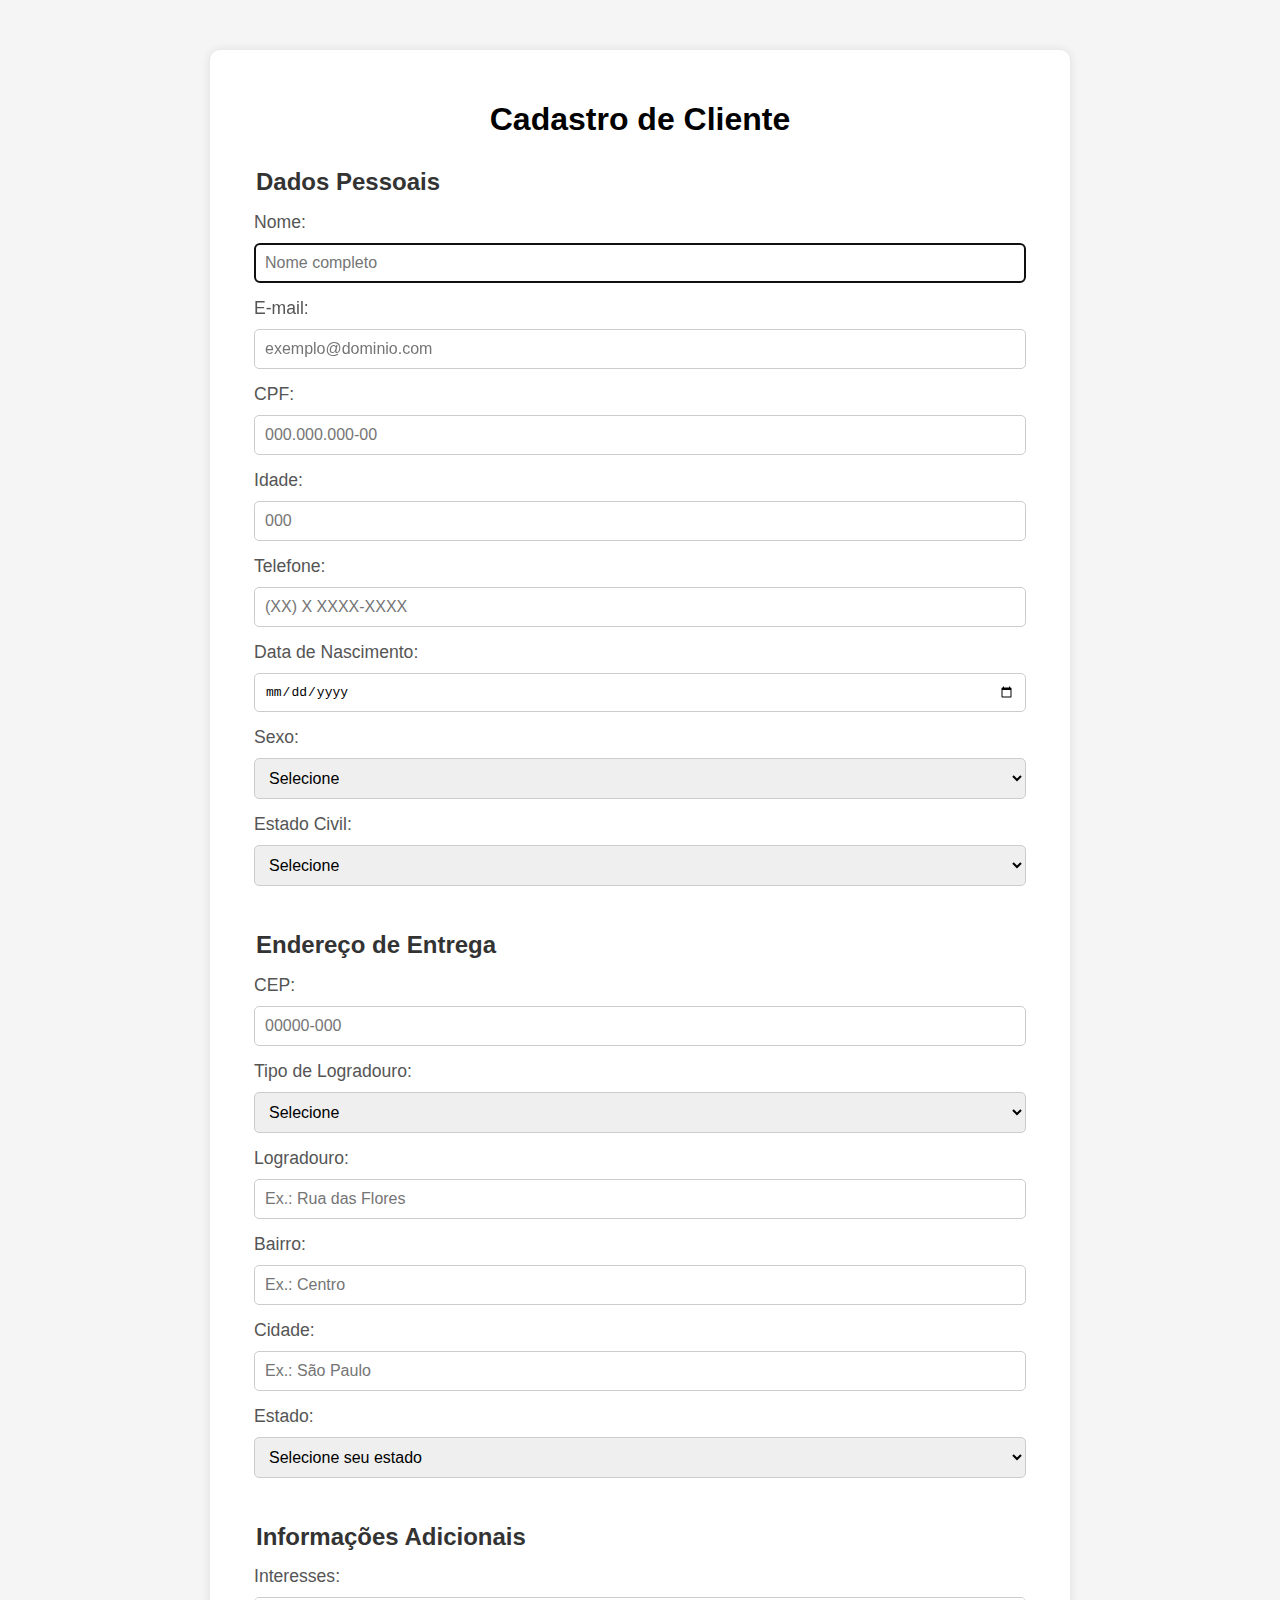
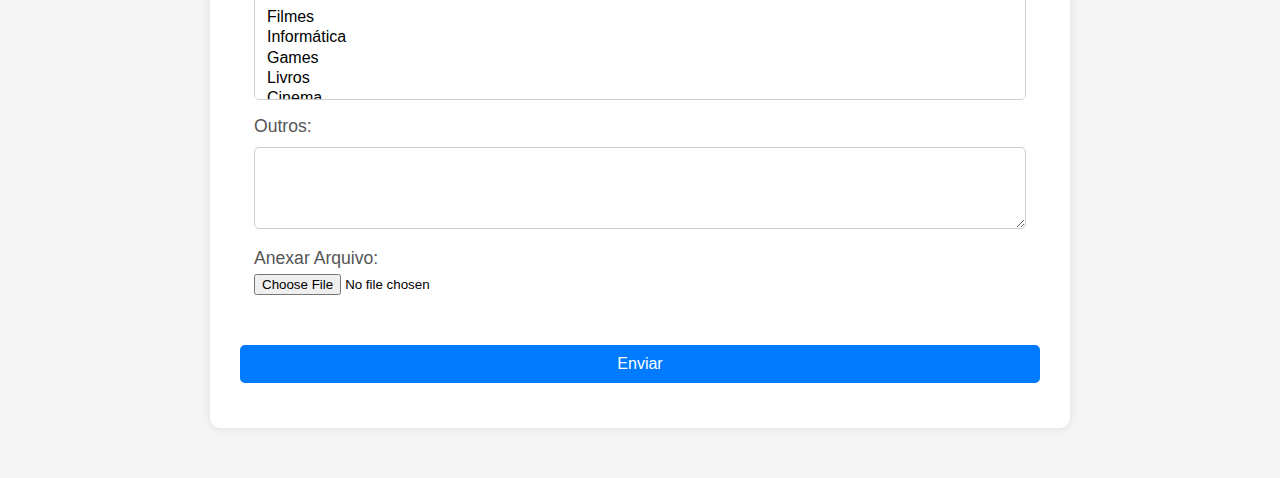
<file: ativprog4/index.html>
<!DOCTYPE html>
<html lang="pt-BR">
<head>
  <meta charset="UTF-8">
  <meta name="viewport" content="width=device-width, initial-scale=1.0">
  <title>Formulário de Cadastro</title>
  <link rel="stylesheet" href="style.css">
</head>
<body>
  <main>
    <div class="container">
      <h1>Cadastro de Cliente</h1>
      <form action="cadastraCliente.php" method="post" enctype="multipart/form-data">
        <input type="hidden" name="formIdentifier" value="uniqueFormValue">

        <!-- Dados Pessoais -->
        <fieldset>
          <legend>Dados Pessoais</legend>
          <div class="input-group">
            <label for="nome_completo">Nome:</label>
            <input type="text" id="nome_completo" name="nome_completo" placeholder="Nome completo" required minlength="2" maxlength="50" autofocus>
          </div>
        
          <div class="input-group">
            <input type="hidden" id="user_id" name="user_id" value="12345678">
          </div>

          <div class="input-group">
            <label for="email">E-mail:</label>
            <input type="email" id="email" name="email" required 
                   pattern="^[a-zA-Z0-9._%+-]+@[a-zA-Z0-9.-]+\.[a-zA-Z]{2,}$"
                   placeholder="exemplo@dominio.com"
                   title="Por favor, insira um e-mail válido (exemplo@dominio.com)">
          </div>

          <div class="input-group">
            <label for="cpf">CPF:</label>
            <input type="text" id="cpf" name="cpf" required 
                   pattern="\d{3}\.\d{3}\.\d{3}-\d{2}" 
                   placeholder="000.000.000-00" 
                   maxlength="14" 
                   title="Formato: 000.000.000-00">
          </div>

          <div class="input-group">
            <label for="idade">Idade:</label>
            <input type="number" id="idade" name="idade" required placeholder="000" min="18" max="200">
          </div>

          <div class="input-group">
            <label for="telefone">Telefone:</label>
            <input type="tel" id="telefone" name="telefone" required 
                   pattern="\(\d{2}\) \d{1} \d{4}-\d{4}" placeholder="(XX) X XXXX-XXXX" maxlength="13">
          </div>

          <div class="input-group">
            <label for="data_nascimento">Data de Nascimento:</label>
            <input type="date" id="data_nascimento" name="data_nascimento" required>
          </div>

          <div class="input-group">
            <label for="sexo">Sexo:</label>
            <select id="sexo" name="sexo">
              <option value="">Selecione</option>
              <option value="masculino">Masculino</option>
              <option value="feminino">Feminino</option>
              <option value="cisgenero">Cisgênero</option>
              <option value="transgenero">Transgênero</option>
              <option value="nao-binario">Não-binário</option>
              <option value="genero-fluido">Gênero fluído</option>
              <option value="agenero">Agênero</option>
              <option value="bigenero">Bigênero</option>
              <option value="outro">Outro</option>
            </select>
          </div>

          <div class="input-group">
            <label for="estado_civil">Estado Civil:</label>
            <select id="estado_civil" name="estado_civil">
              <option value="">Selecione</option>
              <option value="solteiro">Solteiro(a)</option>
              <option value="casado">Casado(a)</option>
              <option value="divorciado">Divorciado(a)</option>
              <option value="viuvo">Viúvo(a)</option>
              <option value="outro">Outro</option>
            </select>
          </div>
        </fieldset>

        <!-- Endereço de Entrega -->

        <fieldset>
          <legend>Endereço de Entrega</legend>
          <div class="input-group">
            <label for="cep">CEP:</label>
            <input type="text" id="cep" name="cep" required placeholder="00000-000" pattern="[0-9]{5}-[0-9]{3}" title="Formato: 00000-000">
          </div>

          <div class="input-group">
            <label for="tipo_logradouro">Tipo de Logradouro:</label>
            <select id="tipo_logradouro" name="tipo_logradouro" required>
              <option value="">Selecione</option>
              <option value="rua">Rua</option>
              <option value="avenida">Avenida</option>
              <option value="praca">Praça</option>
            </select>
          </div>

          <div class="input-group">
            <label for="logradouro">Logradouro:</label>
            <input type="text" id="logradouro" name="logradouro" required placeholder="Ex.: Rua das Flores">
          </div>

          <div class="input-group">
            <label for="bairro">Bairro:</label>
            <input type="text" id="bairro" name="bairro" required placeholder="Ex.: Centro">
          </div>

          <div class="input-group">
            <label for="cidade">Cidade:</label>
            <input type="text" id="cidade" name="cidade" required placeholder="Ex.: São Paulo">
          </div>

          <div class="input-group">
            <label for="estado">Estado:</label>
            <select id="estado" name="estado" required>
              <option value="" disabled selected>Selecione seu estado</option>
              <option value="Acre">Acre</option>
              <option value="Alagoas">Alagoas</option>
              <option value="Amapá">Amapá</option>
              <option value="Amazonas">Amazonas</option>
              <option value="Bahia">Bahia</option>
              <option value="Ceará">Ceará</option>
              <option value="Distrito Federal">Distrito Federal</option>
              <option value="Espírito Santo">Espírito Santo</option>
              <option value="Goiás">Goiás</option>
              <option value="Maranhão">Maranhão</option>
              <option value="Mato Grosso">Mato Grosso</option>
              <option value="Mato Grosso do Sul">Mato Grosso do Sul</option>
              <option value="Minas Gerais">Minas Gerais</option>
              <option value="Pará">Pará</option>
              <option value="Paraíba">Paraíba</option>
              <option value="Paraná">Paraná</option>
              <option value="Pernambuco">Pernambuco</option>
              <option value="Piauí">Piauí</option>
              <option value="Rio de Janeiro">Rio de Janeiro</option>
              <option value="Rio Grande do Norte">Rio Grande do Norte</option>
              <option value="Rio Grande do Sul">Rio Grande do Sul</option>
              <option value="Rondônia">Rondônia</option>
              <option value="Roraima">Roraima</option>
              <option value="Santa Catarina">Santa Catarina</option>
              <option value="São Paulo">São Paulo</option>
              <option value="Sergipe">Sergipe</option>
              <option value="Tocantins">Tocantins</option>
            </select>
          </div>
        </fieldset>

        <!-- Informações Adicionais -->
        <fieldset>
          <legend>Informações Adicionais</legend>
          <div class="input-group">
            <label for="interesses">Interesses:</label>
            <select id="interesses" name="interesses[]" multiple>
              <option value="filmes">Filmes</option>
              <option value="informatica">Informática</option>
              <option value="games">Games</option>
              <option value="livros">Livros</option>
              <option value="cinema">Cinema</option>
              <option value="alguma_coisa">Alguma coisa</option>
            </select>
          </div>

          <div class="input-group">
            <label for="informacoes_complementares">Outros:</label>
            <textarea id="informacoes_complementares" name="informacoes_complementares" rows="4"></textarea>
          </div>

          <div class="input-group">
            <label for="arquivo">Anexar Arquivo:</label>
            <input type="file" id="arquivo" name="arquivo" accept=".pdf,.doc,.docx,.jpg,.jpeg,.png">
          </div>
        </fieldset>

        <div class="input-group">
          <button type="submit">Enviar</button>
        </div>
      </form>
    </div>
  </main>
</body>
</html>
</file>
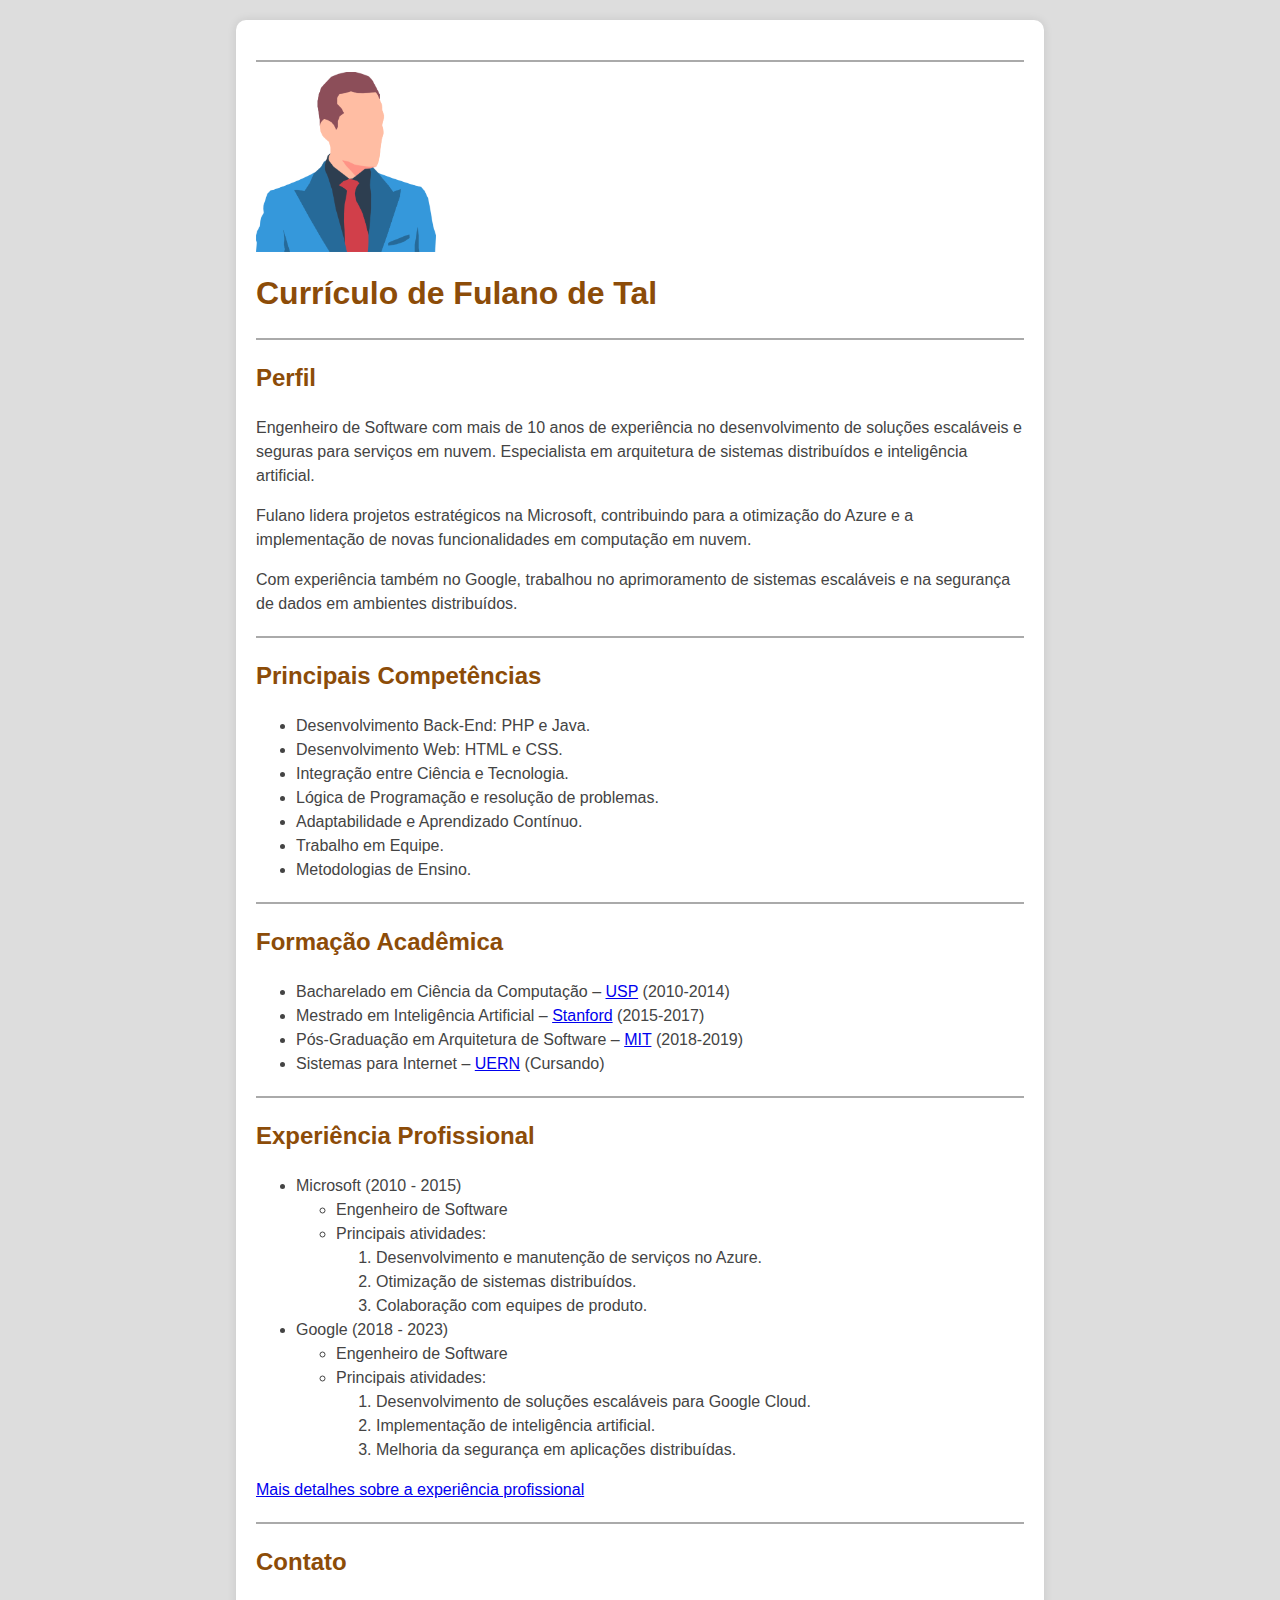
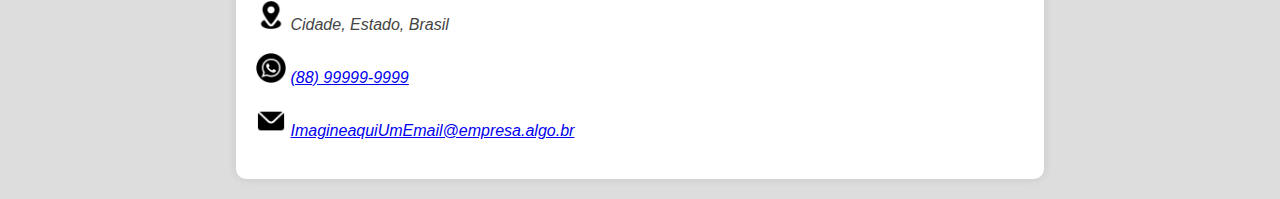
<file: trabalhos/ativprog3/index.html>
<!DOCTYPE html>
<html lang="pt">
<head>
    <meta charset="UTF-8">
    <meta name="viewport" content="width=device-width, initial-scale=1.0">
    <meta name="description" content="Currículo de Fulano de Tal, Engenheiro de Software com experiência na Microsoft e Google.">
    <title>Currículo de Fulano de Tal</title>
    <link rel="stylesheet" href="styles.css">
</head>
<body>

    <main>
        <section id="header">
            <img src="img/icons8-homem-de-negócios-100.png" alt="Foto de Fulano de Tal" width="180" height="180">
            <h1>Currículo de Fulano de Tal</h1>
        </section>

        <section id="perfil">
            <h2>Perfil</h2>
            <p>Engenheiro de Software com mais de 10 anos de experiência no desenvolvimento de soluções escaláveis e seguras para serviços em nuvem. Especialista em arquitetura de sistemas distribuídos e inteligência artificial.</p>
            <p>Fulano lidera projetos estratégicos na Microsoft, contribuindo para a otimização do Azure e a implementação de novas funcionalidades em computação em nuvem.</p>
            <p>Com experiência também no Google, trabalhou no aprimoramento de sistemas escaláveis e na segurança de dados em ambientes distribuídos.</p>
        </section>

        <section id="competencias">
            <h2>Principais Competências</h2>
            <ul>
                <li>Desenvolvimento Back-End: PHP e Java.</li>
                <li>Desenvolvimento Web: HTML e CSS.</li>
                <li>Integração entre Ciência e Tecnologia.</li>
                <li>Lógica de Programação e resolução de problemas.</li>
                <li>Adaptabilidade e Aprendizado Contínuo.</li>
                <li>Trabalho em Equipe.</li>
                <li>Metodologias de Ensino.</li>
            </ul>
        </section>

        <section id="formacao">
            <h2>Formação Acadêmica</h2>
            <ul>
                <li>Bacharelado em Ciência da Computação – <a href="https://www5.usp.br/">USP</a> (2010-2014)</li>
                <li>Mestrado em Inteligência Artificial – <a href="https://www.stanford.edu/">Stanford</a> (2015-2017)</li>
                <li>Pós-Graduação em Arquitetura de Software – <a href="https://www.mit.edu/">MIT</a> (2018-2019)</li>
                <li>Sistemas para Internet – <a href="https://uern.br/">UERN</a> (Cursando)</li>
            </ul>
        </section>

        <section id="experiencia">
            <h2>Experiência Profissional</h2>
            <ul>
                <li>Microsoft (2010 - 2015)
                    <ul>
                        <li>Engenheiro de Software</li>
                        <li>Principais atividades:
                            <ol>
                                <li>Desenvolvimento e manutenção de serviços no Azure.</li>
                                <li>Otimização de sistemas distribuídos.</li>
                                <li>Colaboração com equipes de produto.</li>
                            </ol>
                        </li>
                    </ul>
                </li>
                <li>Google (2018 - 2023)
                    <ul>
                        <li>Engenheiro de Software</li>
                        <li>Principais atividades:
                            <ol>
                                <li>Desenvolvimento de soluções escaláveis para Google Cloud.</li>
                                <li>Implementação de inteligência artificial.</li>
                                <li>Melhoria da segurança em aplicações distribuídas.</li>
                            </ol>
                        </li>
                    </ul>
                </li>
            </ul>
            <p><a href="experiencia.html">Mais detalhes sobre a experiência profissional</a></p>
        </section>

        <section id="contato">
            <h2>Contato</h2>
            <address>
                <p><img src="img/location-100(1).png" alt="Endereço" width="30" height="30"> Cidade, Estado, Brasil</p>
                <p><img src="img/whatsapp(1).png" alt="WhatsApp" width="30" height="30">
                    <a href="https://wa.me/5588999999999">(88) 99999-9999</a>
                </p>
                <p><img src="img/email.png" alt="E-mail" width="30" height="30">
                    <a href="mailto:ImagineaquiUmEmail@empresa.algo.br">ImagineaquiUmEmail@empresa.algo.br</a>
                </p>
            </address>
        </section>

    </main>


</body>
</html>
</file>
<file: ativprog4/style.css>
body { 
    font-family: Arial, sans-serif;
    background-color: #f5f5f5;
    margin: 0;
    padding: 0;
}

.container {
    max-width: 800px;
    margin: 50px auto;
    background-color: #fff;
    padding: 30px;
    border-radius: 10px;
    box-shadow: 0 0 10px rgba(0, 0, 0, 0.1);
}

h1 {
    text-align: center;
    margin-bottom: 30px;
}

fieldset {
    border: none;
    margin-bottom: 20px;
}

legend {
    font-size: 1.5em;
    font-weight: bold;
    color: #333;
    margin-bottom: 10px;
}

.input-group {
    margin-bottom: 15px;
}

label {
    display: block;
    font-size: 1.1em;
    margin-bottom: 5px;
    color: #555;
}

input[type="text"],
input[type="email"],
input[type="number"],
input[type="tel"],
input[type="date"],
select,
textarea,
button {
    width: 100%;
    padding: 10px;
    border: 1px solid #ccc;
    border-radius: 5px;
    box-sizing: border-box;
    margin-top: 5px;
    font-size: 1em;
}

button {
    background-color: #007bff;
    color: #fff;
    border: none;
    cursor: pointer;
    transition: background-color 0.3s;
}

button:hover {
    background-color: #0056b3;
}

.hidden {
    display: none;
}
</file>
<file: trabalhos/ativprog3/styles.css>
body {
    background-color: #ddd;
    color: #444;
    font-family: "Helvetica Neue", sans-serif;
    line-height: 1.5;
    margin: 0;
    padding: 0;
}

main {
    background-color: white;
    width: 60%;
    border-radius: 10px;
    padding: 20px;
    box-shadow: 0 0 10px rgba(0, 0, 0, 0.1);
    margin: 20px auto;
}

section {
    border-top: 2px solid #aaa;
    padding-top: 10px;
    margin-top: 20px;
    text-align: left;
}

h1, h2 {
    color: rgb(140, 76, 8);
    margin-top: 10px;
    text-align: left;
}
</file>
